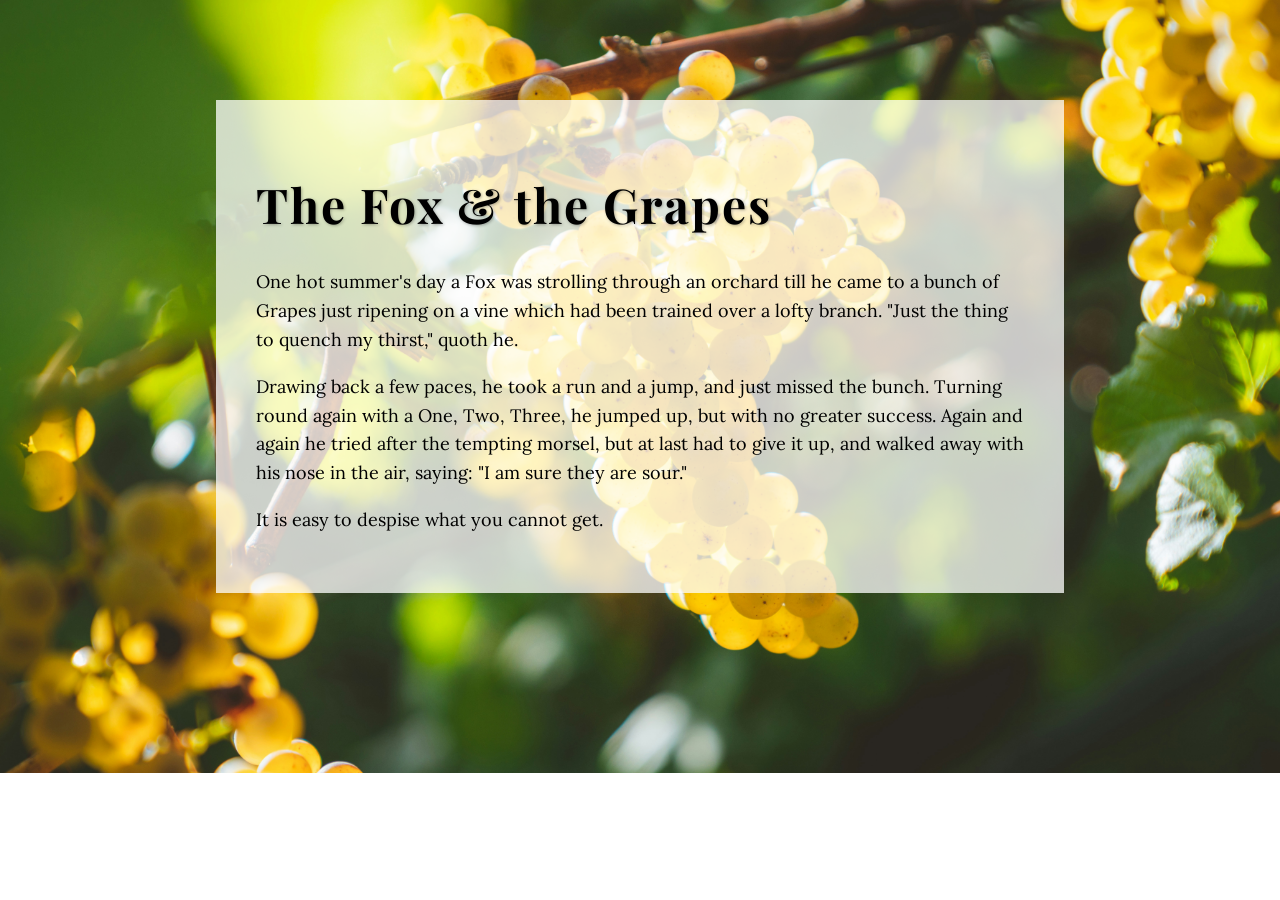
<file: index.html>
<!DOCTYPE html>
<html>
	<link rel="icon" href="grape_icon.png">
<head>
  <title>The Fox and The Grapes</title>

  <link href="https://fonts.googleapis.com/css2?family=Lora:ital,wght@0,400..700;1,400..700&family=Playfair+Display:ital,wght@0,400..900;1,400..900&display=swap" rel="stylesheet">

  <style>
    body {
      margin: 0;
	  min-height: 100vh auto;
      background-image: url("grapes on vine.jpg");
      background-size: cover;
      background-position: center;
      font-family: 'Lora', serif;
	  background-repeat: no-repeat;
		
    }

    .container {
      background: rgba(255, 255, 255, 0.75);
      padding: 40px;
      width: 60%;
      margin: 100px auto;
    }

    h1 {
      font-family: 'Playfair Display', serif;
      font-size: 48px;
      letter-spacing: 2px;
	  text-shadow: 1px 1px 3px rgba(0,0,0,0.3);
    }

    p {
      font-size: 18px;
      line-height: 1.6;
    }
  </style>
</head>

<body>

  <div class="container">
    <h1>The Fox & the Grapes</h1>

    <p>
      One hot summer's day a Fox was strolling through an orchard
till he came to a bunch of Grapes just ripening on a vine which
had been trained over a lofty branch.  "Just the thing to quench
my thirst," quoth he.
    </p>

    <p>
      Drawing back a few paces, he took a run and
a jump, and just missed the bunch.  Turning round again with a
One, Two, Three, he jumped up, but with no greater success.  Again
and again he tried after the tempting morsel, but at last had to
give it up, and walked away with his nose in the air, saying: "I
am sure they are sour."
    </p>
	  
	 <p>
	  It is easy to despise what you cannot get.</p>

  </div>

</body>
</html>
</file>
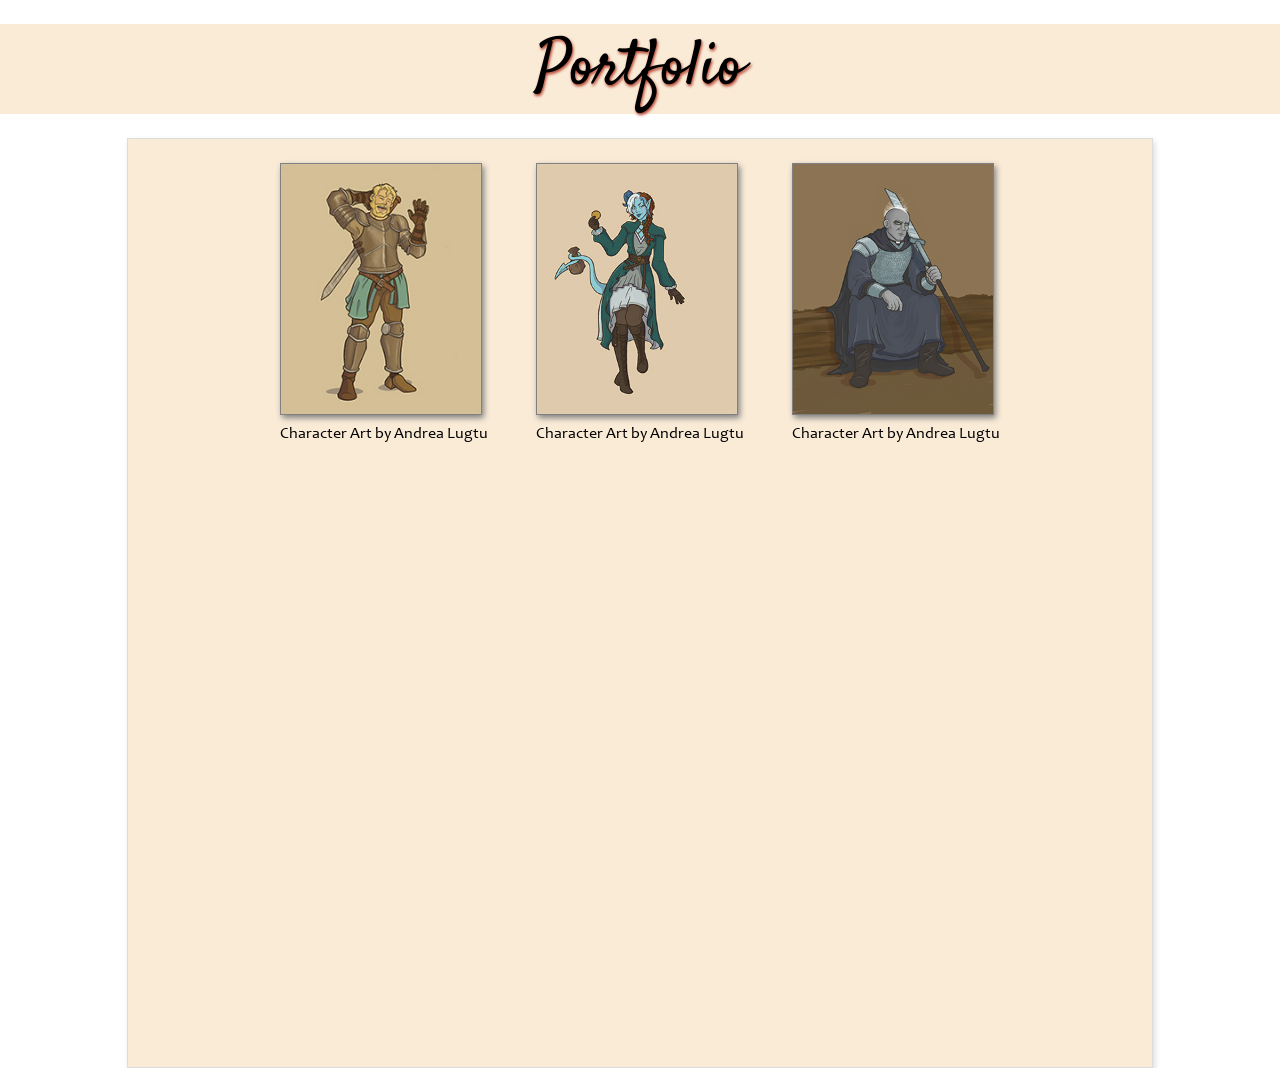
<file: Assignment 4.html>
<!doctype html>
<html>
<head>
<meta charset="UTF-8">
<title>Portfolio</title>
<link href="https://fonts.googleapis.com/css2?family=Satisfy&display=swap" rel="stylesheet">
<style>
    * {
        margin: 0;
        padding: 0;
    } @font-face {
        font-family: Candara;
        src: url("Candara.ttf");
    } h1 {
        font: 48pt/1.4em Satisfy;
        text-align: center;
        text-shadow: 1px 2px 3px rgba(163, 22, 0, 0.8);
        margin: 24px 0;
		background-color:antiquewhite;
    } #textbox {
        width: 1024px;
        height: 928px;
        margin: 0 auto;
        background-color: antiquewhite;
        box-shadow: 2px 3px 6px gainsboro;
        border: 1px solid gainsboro;
		display: flex;
		justify-content: center;
		align-items: flex-start;
		align-content: flex-start;
		flex-wrap: wrap;
    } figure {
        margin: 24px;
    } img, .zoom {
        width: 200px;
        height: 250px;
        border: 1px solid gray;
        box-shadow: 2px 3px 6px gray;
        transition: transform 0.5s;
    } figcaption {
        font: 12pt/1.4em Candara;
        margin-top: 3px;
    } .zoom {
        background: url("thumb-tulip.jpg");
        background-size: 100%;
        background-position: center;
    } img:hover {
        transform: scale(1.03);
        transition: transform 0.5s;
    } .zoom:hover {
        background-size: 105%;
        transition: background-size 0.5s;
    }
</style>
</head>

<body>
    <h1>Portfolio</h1>
    <div id="textbox">
        <!-- Leaves photo -->
        <figure>
			<a href= "image1.jpg">
            <img src="image1_thumbnail.jpg" />
			</a>
            <figcaption>
           Character Art by Andrea Lugtu
            </figcaption>
        </figure>
		 <figure>
			<a href= "image2.jpg">
            <img src="image2_thumbnail.jpg" />
			</a>
            <figcaption>
           Character Art by Andrea Lugtu
            </figcaption>
        </figure>
		 <figure>
			<a href= "image0 (2).jpeg">
            <img src="image0 (2)_thumbnail.jpg" />
			</a>
            <figcaption>
           Character Art by Andrea Lugtu
            </figcaption>
        </figure>
    </div>
</body>
</html>
</file>
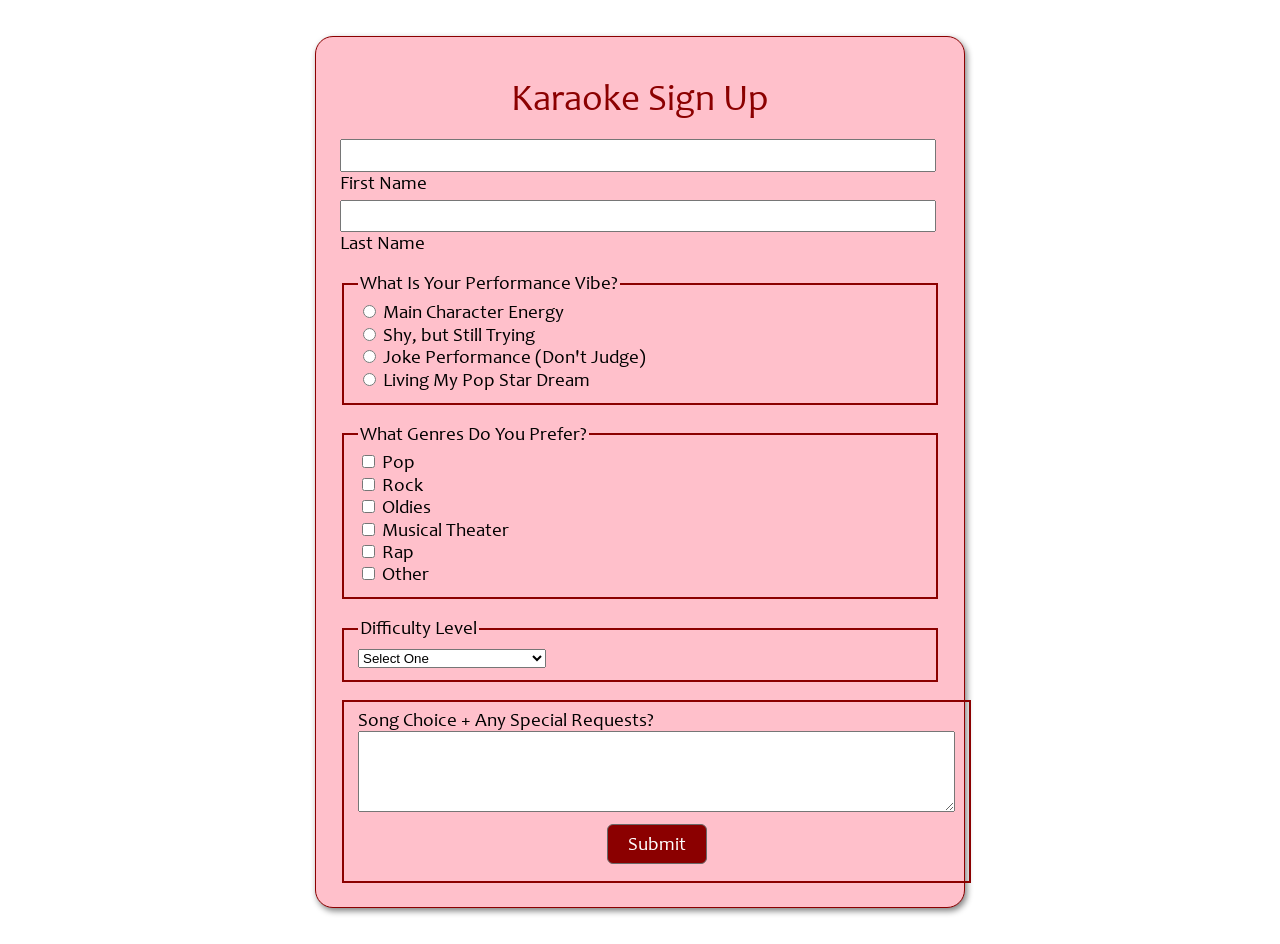
<file: Assignment-7.html>
<!doctype html>
<html>
<head>
<meta charset="UTF-8">
<title>Karaoke Sign-Up Form</title>
	
<style>
	@font-face {
        font-family: Candara;
        src: url("Candara.ttf");
		} h1 {
        text-align: center;
        font-weight: normal;
		color: darkred;
    } form {
        width: 600px;
        min-height: 600px;
        padding: 24px;
        background: pink;
        margin: 36px auto;
        border: 1px solid darkred;
        box-shadow: 2px 3px 6px gray;
        border-radius: 18px;
        font: 14pt/1.2em Candara;
    } fieldset {
        margin-top: 18px;
		border: 2px solid darkred;
    } #personal input, #submit {
        width: 100%;
        height: 24px;
        margin-bottom: 12px;
	} input[type="text"] {
		width: 98%;
		font: 14pt/1.4em Candara;
		margin-top: 6px;
	} input[type="submit"] {
		width: 100px;
		height: 40px;
		background: darkred;
		margin: 6px auto;
		display: block;
		border-radius: 6px;
		border: 1px solid dimgray;
		font: 14pt/1.4em Candara;
		color: white;
	}
	
	</style>
</head>

<body>
	 <form action="https://formsubmit.co/lugtua1@unlv.nevada.edu" method="post">
    <h1>Karaoke Sign Up</h1>
		<input type="text" /><br/>
		<label>First Name</label><br/>
		<input type="text"/><br/>
		<label>Last Name</label><br/>
		<fieldset>
			<legend>What Is Your Performance Vibe?</legend>
		<input type="radio"> 
		<label>Main Character Energy</label><br/>
		<input type="radio"> 
		<label>Shy, but Still Trying</label><br/>
		<input type="radio"> 
		<label>Joke Performance (Don't Judge)</label><br/>
		<input type="radio"> 
		<label>Living My Pop Star Dream</label><br/>
		</fieldset>
		 <fieldset>
			<legend>What Genres Do You Prefer?</legend>
			<input type="checkbox" name="foo">
			<label>Pop</label><br/>
			<input type="checkbox" name="foo">
			<label>Rock</label><br/>
			<input type="checkbox" name="foo">
			<label>Oldies</label><br/>
			<input type="checkbox" name="foo">
			 <label>Musical Theater</label><br/>
			<input type="checkbox" name="foo">
			 <label>Rap</label><br/>
			<input type="checkbox" name="foo">
			<label>Other</label><br/>
		</fieldset>
		<fieldset>
		<legend>Difficulty Level</legend>
			<select>
				<option>Select One</option>
				<option>Easy (Beginner/Warm Up)</option>
				<option>Medium (Vocal Range)</option>
				<option>Hard (High Notes Incoming)</option>
				<option>Surprise Me</option>
			</select>
		 </fieldset>
		 <fieldset>
		<label>Song Choice + Any Special Requests?</label>
			<textarea rows="5" cols="72">
			</textarea>
			<input type="submit" />
		</fieldset>
    </form>
</body>
</html>
</file>
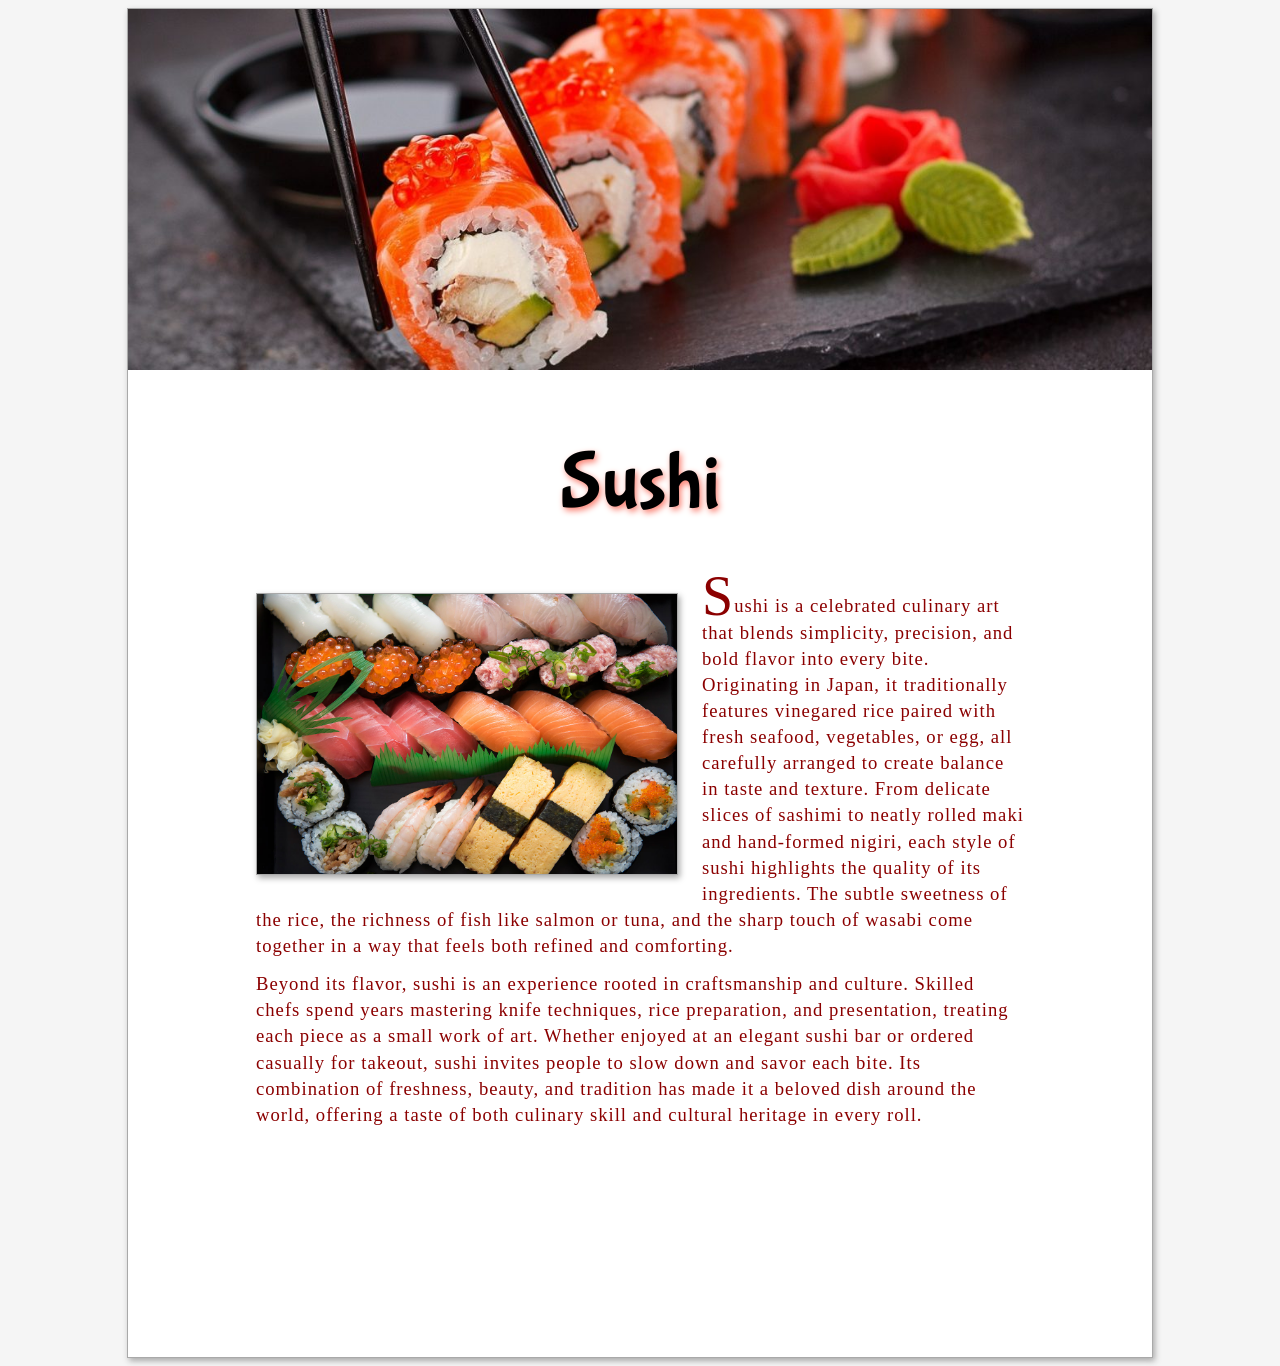
<file: Assignment1-GRC.html>
<!doctype html>
<html>
<head>
<meta charset="utf-8">
<title>Assignment 1</title>
	<link href="https://fonts.googleapis.com/css2?family=Bubblegum+Sans&display=swap" rel="stylesheet">
<style>
	body{
		background: whitesmoke;
	} #page{
		width: 1024px;
		height: 1348px;
		background: white;
		border: 1px solid darkgray;
		box-shadow: 2px 3px 6px darkgray;
		margin: 0 auto;
	}  #banner{
		width:100%
	}   h1 {
		text-align: center;
		font-family: 'Bubblegum Sans';
		font-size: 60pt;
		font: 60pt/1.4em 'Bubblegum Sans', script;
		text-shadow: 2px 3px 6px salmon;
	} p {
		font: 14pt/1.4em Baskerville, "Palatino Linotype", Palatino, "Century Schoolbook L", "Times New Roman", "serif";
		width: 768px;
		letter-spacing: 1px;
		margin: 12px auto;
		//text-indent: 36pt;
		color: darkred;
	} .text-img {
		width: 420px;
		float: left;
		margin: 0 24px 12px 0;
		border: 1px solid darkgray;
		box-shadow: 2px 3px 6px darkgray;
	}  .drop-cap {
		font-size: 3em;
		float: left;
		line-height: 1em;
		margin: -25px 0 -6px 0;
	</style>

</head>

<body>
	<div id="page">
		<img id="banner" src="sushi-banner.jpg"/>
		<h1>Sushi</h1>
		<p><img class="text-img" src="nigiri-maki-sushi.jpg"/>
			 <span class="drop-cap">S</span>ushi is a celebrated culinary art that blends simplicity, precision, and bold flavor into every bite. Originating in Japan, it traditionally features vinegared rice paired with fresh seafood, vegetables, or egg, all carefully arranged to create balance in taste and texture. From delicate slices of sashimi to neatly rolled maki and hand-formed nigiri, each style of sushi highlights the quality of its ingredients. The subtle sweetness of the rice, the richness of fish like salmon or tuna, and the sharp touch of wasabi come together in a way that feels both refined and comforting.</p>

			<p>Beyond its flavor, sushi is an experience rooted in craftsmanship and culture. Skilled chefs spend years mastering knife techniques, rice preparation, and presentation, treating each piece as a small work of art. Whether enjoyed at an elegant sushi bar or ordered casually for takeout, sushi invites people to slow down and savor each bite. Its combination of freshness, beauty, and tradition has made it a beloved dish around the world, offering a taste of both culinary skill and cultural heritage in every roll. </p>
		
	</div>
</body>
</html>
</file>
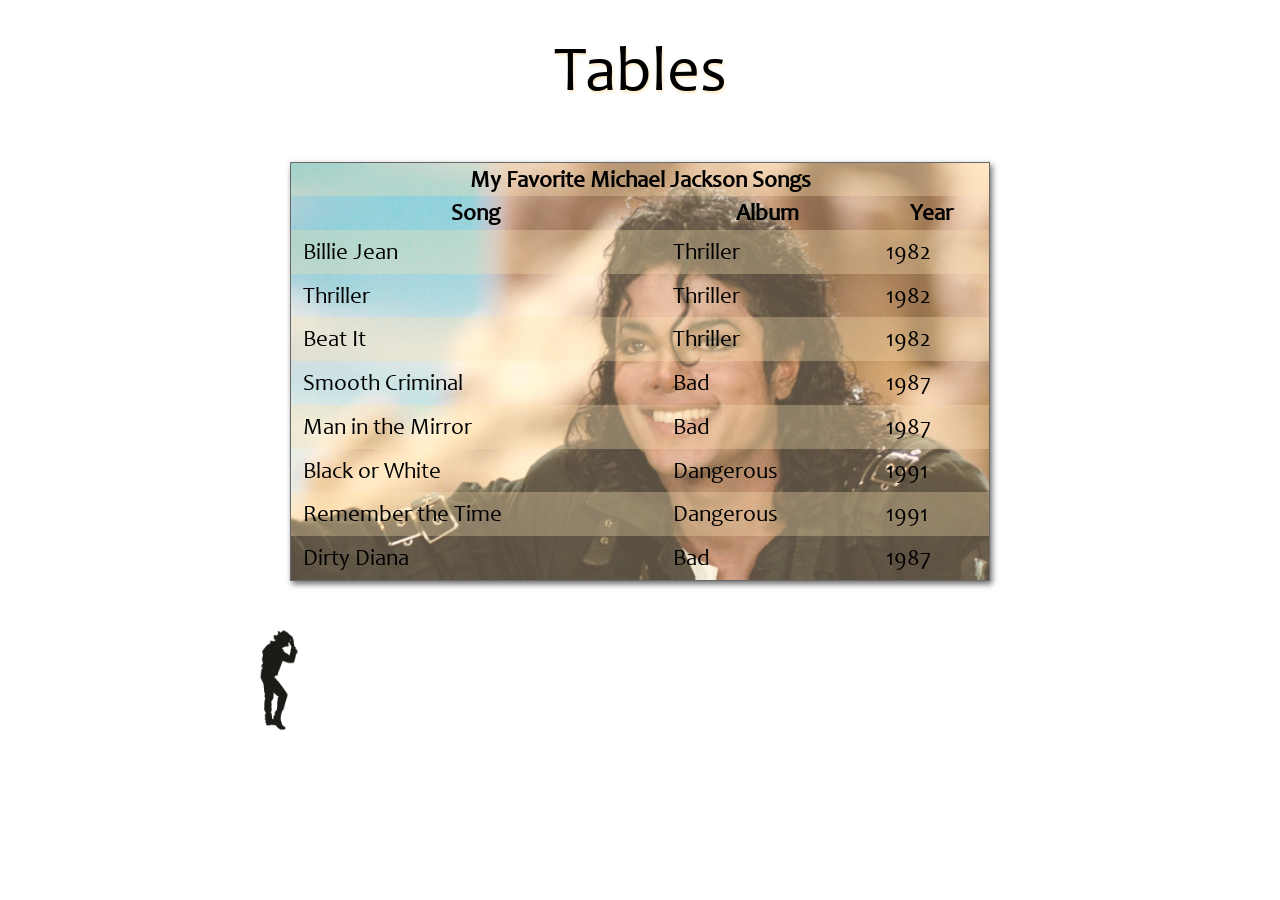
<file: Assignment10-GRC.html>
<!doctype html>
<html>
<head>
<meta charset="utf-8">
<title>Favorite Michael Jackson Songs</title>
	
<style>
	@font-face {
		font-family: Candara;
		src: url("Candara.ttf")
	}
	body{
		background: offwhite;
	} h1 {
        font: 48pt/1.4em Candara;
        text-align: center;
        text-shadow: 1px 2px 3px rgba(255, 229, 180, 0.8);
        margin: 24px 0;
	} #page {
		max-width: 1024px;
		width:100%;
		background: offwhite;
		margin: 0 auto;
	} table {
		margin:48px auto;
		font: 17pt/1.4em Candara;
		border-collapse: collapse;
		border: 1px solid dimgray;
		box-shadow: 2px 3px 6px dimgray;
		background: url("mj-background2.jpg");
		background-size: cover;
		background-repeat:no-repeat;
		background-position:center;
		width: 75%;
		max-width: 700px;
	} td {
		padding: 6px 12px;
	} tr:nth-child(odd) {
		background: rgba(255,229,180,0.55)
	} tr:nth-child(even) {
		background: rgba(255,229,180,0.35)
	} @media only screen and (max-width:750px) {
		table {
		margin: auto;
		width: 80vw;
		align-content: center;
		} p {
			font: 18pt/1.6em Georgia;
			width: 80%;
			margin: auto;
		} #page {
			width: 100%
		}
	} .mjpic {
		width: 10%;
		position: relative;
		right:-600px;
		animation-name:moonwalk;
		animation-duration:8s;
		animation-fill-mode:forwards;
		animtation-timing-function: linear;
	} .mjpic:hover {
		animation-play-state: running;
	} @keyframes moonwalk{
		0% {right: -700px;}
		100% {right:-100px;}
	}
	
	
	
	
	</style>
</head>

<body>
	<div id="page">
		<h1>Tables</h1>
		<table>
			<tr>
				<th colspan="3">My Favorite Michael Jackson Songs</th>
			</tr>
			<tr>
				<th>Song</th>
				<th>Album</th>
				<th>Year</th>
			</tr>
			<tr>
				<td> Billie Jean</td>
				<td> Thriller</td>
				<td> 1982</td>
			</tr>
			<tr>
				<td> Thriller</td>
				<td> Thriller</td>
				<td> 1982</td>
			</tr>
			<tr>
				<td> Beat It</td>
				<td> Thriller</td>
				<td> 1982</td>
			</tr>
			<tr>
				<td> Smooth Criminal</td>
				<td> Bad</td>
				<td> 1987</td>
			</tr>
			<tr>
				<td> Man in the Mirror</td>
				<td> Bad</td>
				<td> 1987</td>
			</tr>
			<tr>
				<td> Black or White</td>
				<td> Dangerous</td>
				<td> 1991</td>
			</tr>
			<tr>
				<td> Remember the Time</td>
				<td> Dangerous</td>
				<td> 1991</td>
			</tr>
			<tr>
				<td> Dirty Diana </td>
				<td> Bad</td>
				<td> 1987</td>
			</tr>
		</table>
	<img src="mjmoonwalk.png" alt="Michael Jackson" class="mjpic">	
	</div>
</body>
</html>
</file>
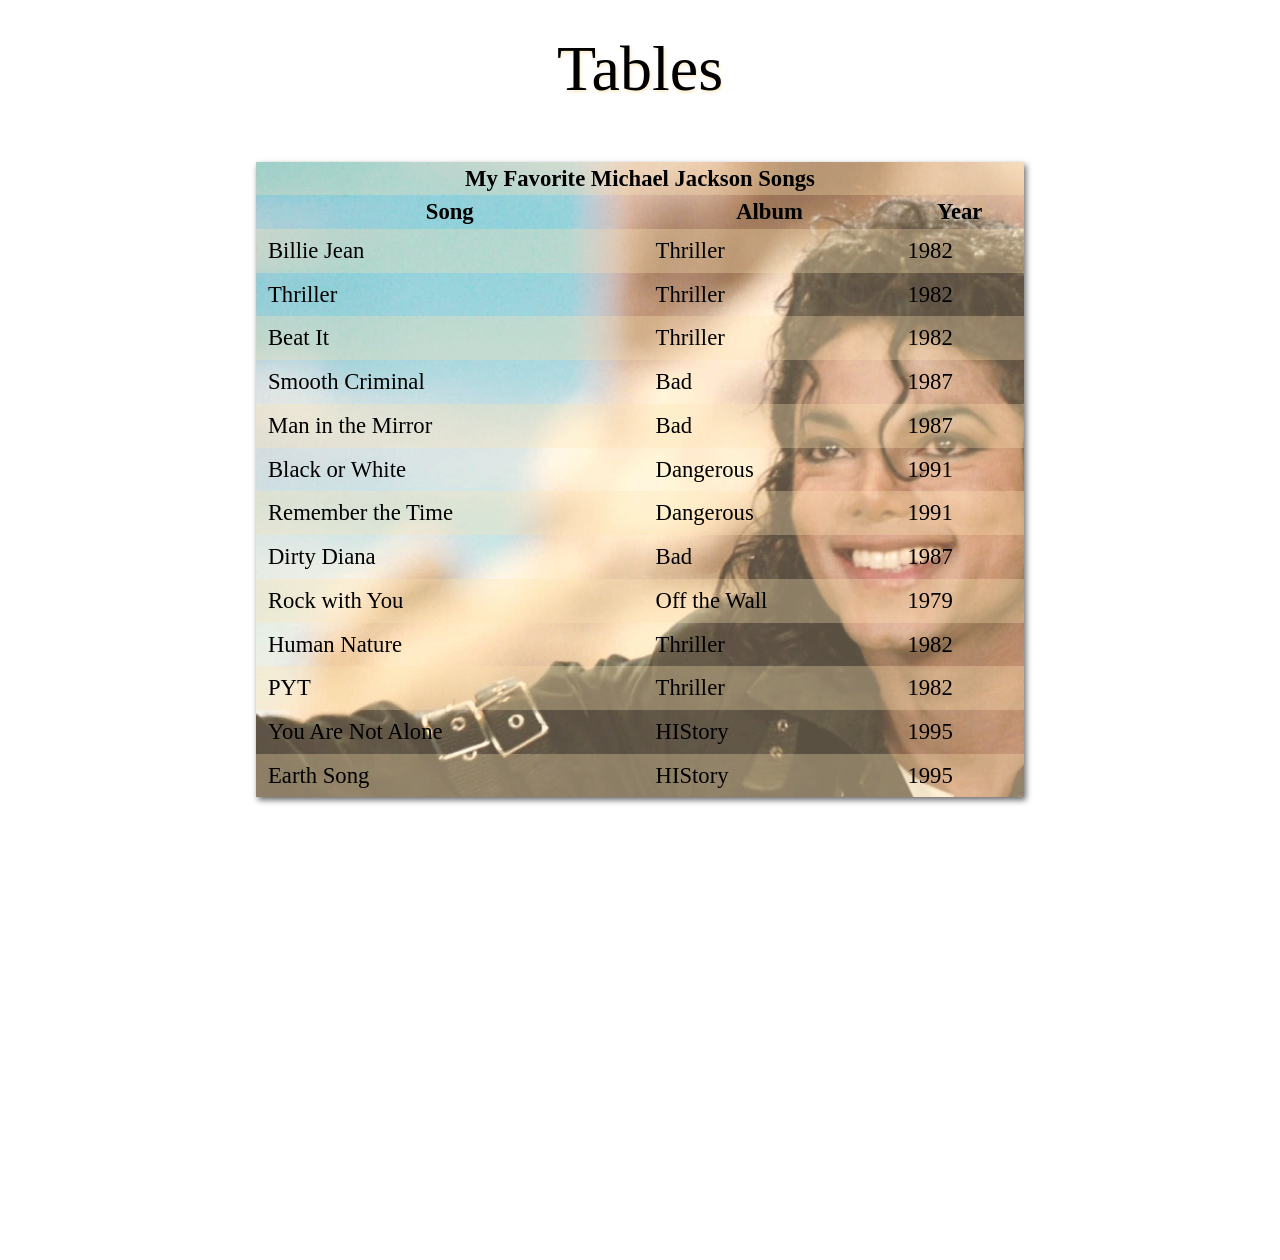
<file: Assignment5-GRC.html>
<!doctype html>
<html>
<head>
<meta charset="utf-8">
<title>Untitled Document</title>
	
<style>
	body{
		background: offwhite;
	} h1 {
        font: 48pt/1.4em Lobster;
        text-align: center;
        text-shadow: 1px 2px 3px rgba(255, 229, 180, 0.8);
        margin: 24px 0;
	} #page {
		width: 1024px;
		height: 1228px;
		background: offwhite;
		margin: 0 auto;
	} table {
		margin:48px auto;
		font: 17pt/1.4em Candara;
		border-collapse: collapse;
		border: 1px dolid dimgray;
		box-shadow: 2px 3px 6px dimgray;
		background: url("mj-background2.jpg");
		background-size: 150%;
		background-position:auto;
		width: 75%
	} td {
		padding: 6px 12px;
	} tr:nth-child(odd) {
		background: rgba(255,229,180,0.55)
	} tr:nth-child(even) {
		background: rgba(255,229,180,0.35)
	
	
	
	</style>
</head>

<body>
	<div id="page">
		<h1>Tables</h1>
		<table>
			<tr>
				<th colspan="3">My Favorite Michael Jackson Songs</th>
			</tr>
			<tr>
				<th>Song</th>
				<th>Album</th>
				<th>Year</th>
			</tr>
			<tr>
				<td> Billie Jean</td>
				<td> Thriller</td>
				<td> 1982</td>
			</tr>
			<tr>
				<td> Thriller</td>
				<td> Thriller</td>
				<td> 1982</td>
			</tr>
			<tr>
				<td> Beat It</td>
				<td> Thriller</td>
				<td> 1982</td>
			</tr>
			<tr>
				<td> Smooth Criminal</td>
				<td> Bad</td>
				<td> 1987</td>
			</tr>
			<tr>
				<td> Man in the Mirror</td>
				<td> Bad</td>
				<td> 1987</td>
			</tr>
			<tr>
				<td> Black or White</td>
				<td> Dangerous</td>
				<td> 1991</td>
			</tr>
			<tr>
				<td> Remember the Time</td>
				<td> Dangerous</td>
				<td> 1991</td>
			</tr>
			<tr>
				<td> Dirty Diana </td>
				<td> Bad</td>
				<td> 1987</td>
			</tr>
			<tr>
				<td> Rock with You</td>
				<td> Off the Wall</td>
				<td> 1979</td>
			</tr>
			<tr>
				<td> Human Nature</td>
				<td> Thriller</td>
				<td> 1982</td>
			</tr>
			<tr>
				<td> PYT</td>
				<td> Thriller</td>
				<td> 1982</td>
			</tr>
			<tr>
				<td> You Are Not Alone</td>
				<td> HIStory</td>
				<td> 1995</td>
			</tr>
			<tr>
				<td> Earth Song </td>
				<td> HIStory</td>
				<td> 1995</td>
			</tr>
		</table>
	
	</div>
</body>
</html>
</file>
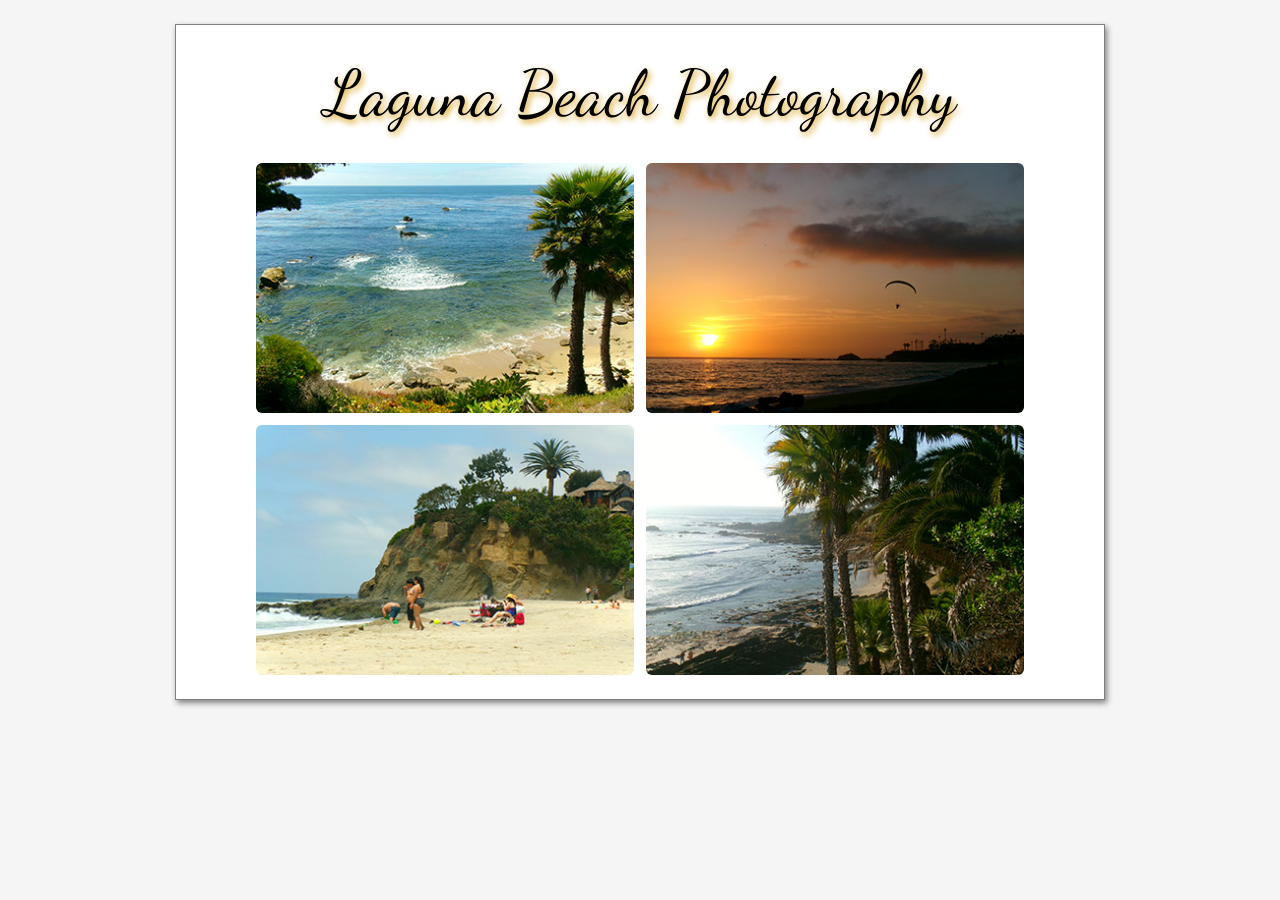
<file: Assignment6b-GRC.html>
<!DOCTYPE html>
<html lang="en">
<head>
    <meta charset="UTF-8">
    <meta name="viewport" content="width=device-width, initial-scale=1.0">
    <link href="https://fonts.googleapis.com/css2?family=Dancing+Script:wght@400..700&family=Roboto:ital,wght@0,100..900;1,100..900&display=swap" rel="stylesheet">
    <link rel="stylesheet" href="styles.css">
    <title>Beach Photography Grid</title>
</head>

<body>
    <div id="page">
    <header>
		<h1>Laguna Beach Photography </h1>
    </header>

    <div id="modal" class="modal">
        <span class="close" id="close">&times;</span>
        <img class="modal-content" id="largeImage">
    </div>

    <main>
        <img src="beach2-smaller.jpg" />
        <img src="beach3-smaller.jpg" />
        <img src="beach4-smaller.jpg" />
        <img src="beach1-smaller.jpg" />
    </main>
    </div>
    
<script src="script.js"></script>

</body>
</html>
</file>
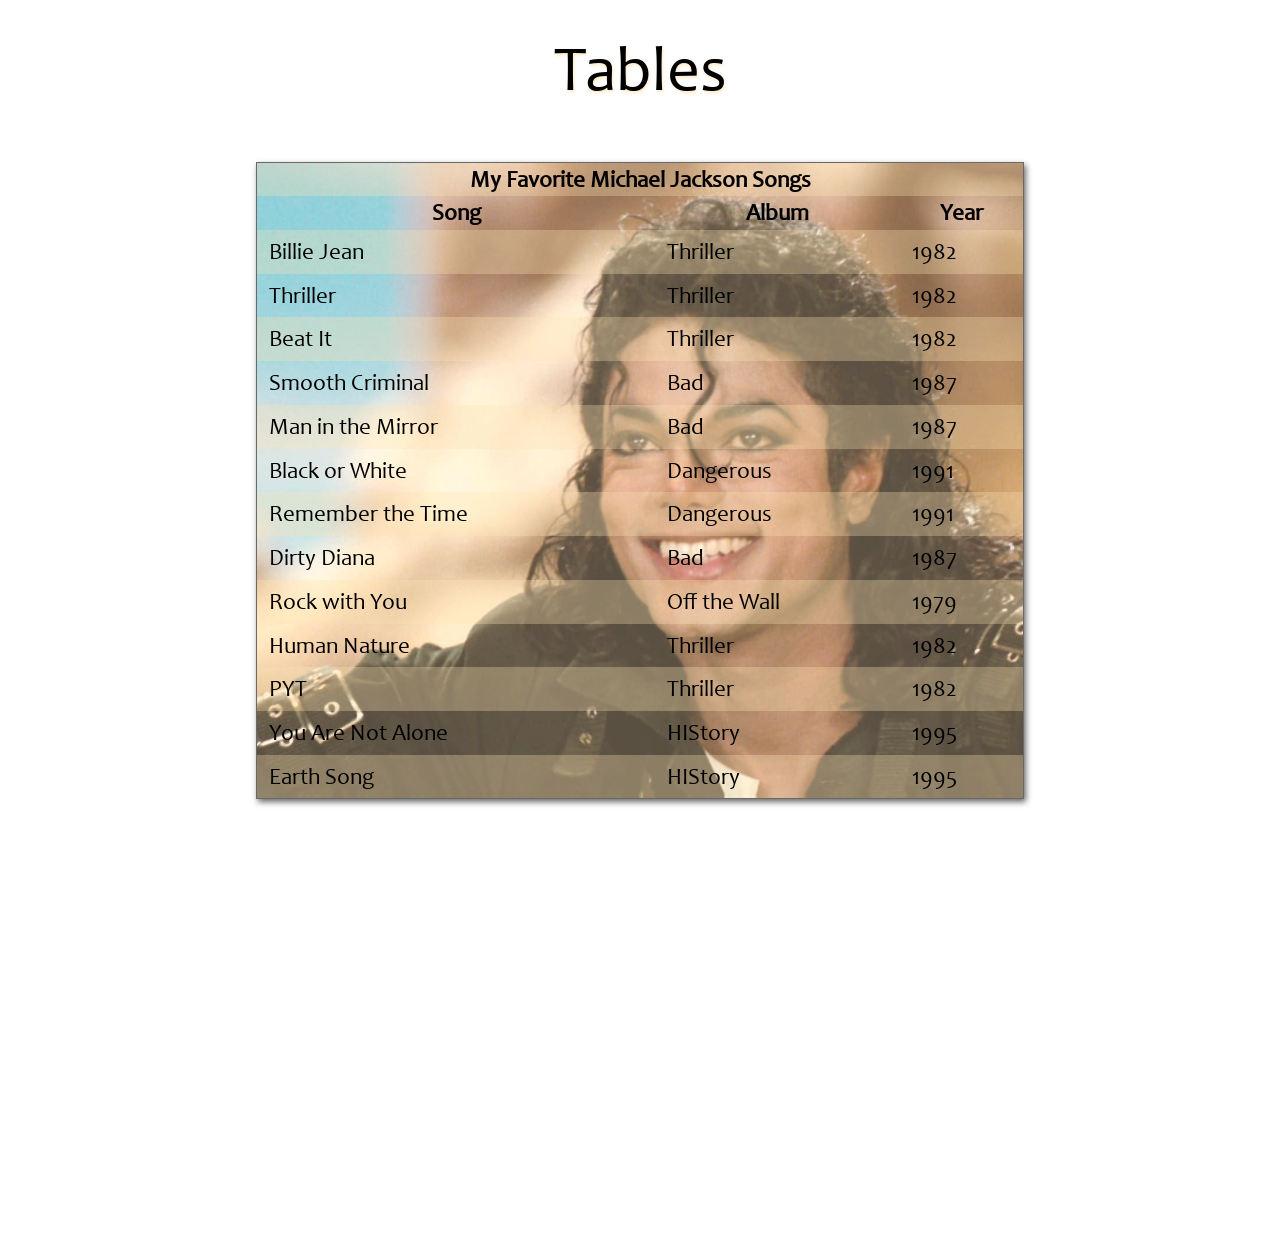
<file: Assignment9-GRC.html>
<!doctype html>
<html>
<head>
<meta charset="utf-8">
<title>Favorite Michael Jackson Songs</title>
	
<style>
	@font-face {
		font-family: Candara;
		src: url("Candara.ttf")
	}
	body{
		background: offwhite;
	} h1 {
        font: 48pt/1.4em Candara;
        text-align: center;
        text-shadow: 1px 2px 3px rgba(255, 229, 180, 0.8);
        margin: 24px 0;
	} #page {
		max-width: 1024px;
		width:100%;
		height: 1228px;
		background: offwhite;
		margin: 0 auto;
	} table {
		margin:48px auto;
		font: 17pt/1.4em Candara;
		border-collapse: collapse;
		border: 1px solid dimgray;
		box-shadow: 2px 3px 6px dimgray;
		background: url("mj-background2.jpg");
		background-size: cover;
		background-repeat:no-repeat;
		background-position:center;
		width: 75%;
	} td {
		padding: 6px 12px;
	} tr:nth-child(odd) {
		background: rgba(255,229,180,0.55)
	} tr:nth-child(even) {
		background: rgba(255,229,180,0.35)
	} @media only screen and (max-width:750px) {
		table {
		margin: auto;
		width: 80vw;
		align-content: center;
		} p {
			font: 18pt/1.6em Georgia;
			width: 80%;
			margin: auto;
		} #page {
			width: 100%
		}
	}
	
	
	
	
	</style>
</head>

<body>
	<div id="page">
		<h1>Tables</h1>
		<table>
			<tr>
				<th colspan="3">My Favorite Michael Jackson Songs</th>
			</tr>
			<tr>
				<th>Song</th>
				<th>Album</th>
				<th>Year</th>
			</tr>
			<tr>
				<td> Billie Jean</td>
				<td> Thriller</td>
				<td> 1982</td>
			</tr>
			<tr>
				<td> Thriller</td>
				<td> Thriller</td>
				<td> 1982</td>
			</tr>
			<tr>
				<td> Beat It</td>
				<td> Thriller</td>
				<td> 1982</td>
			</tr>
			<tr>
				<td> Smooth Criminal</td>
				<td> Bad</td>
				<td> 1987</td>
			</tr>
			<tr>
				<td> Man in the Mirror</td>
				<td> Bad</td>
				<td> 1987</td>
			</tr>
			<tr>
				<td> Black or White</td>
				<td> Dangerous</td>
				<td> 1991</td>
			</tr>
			<tr>
				<td> Remember the Time</td>
				<td> Dangerous</td>
				<td> 1991</td>
			</tr>
			<tr>
				<td> Dirty Diana </td>
				<td> Bad</td>
				<td> 1987</td>
			</tr>
			<tr>
				<td> Rock with You</td>
				<td> Off the Wall</td>
				<td> 1979</td>
			</tr>
			<tr>
				<td> Human Nature</td>
				<td> Thriller</td>
				<td> 1982</td>
			</tr>
			<tr>
				<td> PYT</td>
				<td> Thriller</td>
				<td> 1982</td>
			</tr>
			<tr>
				<td> You Are Not Alone</td>
				<td> HIStory</td>
				<td> 1995</td>
			</tr>
			<tr>
				<td> Earth Song </td>
				<td> HIStory</td>
				<td> 1995</td>
			</tr>
		</table>
	
	</div>
</body>
</html>
</file>
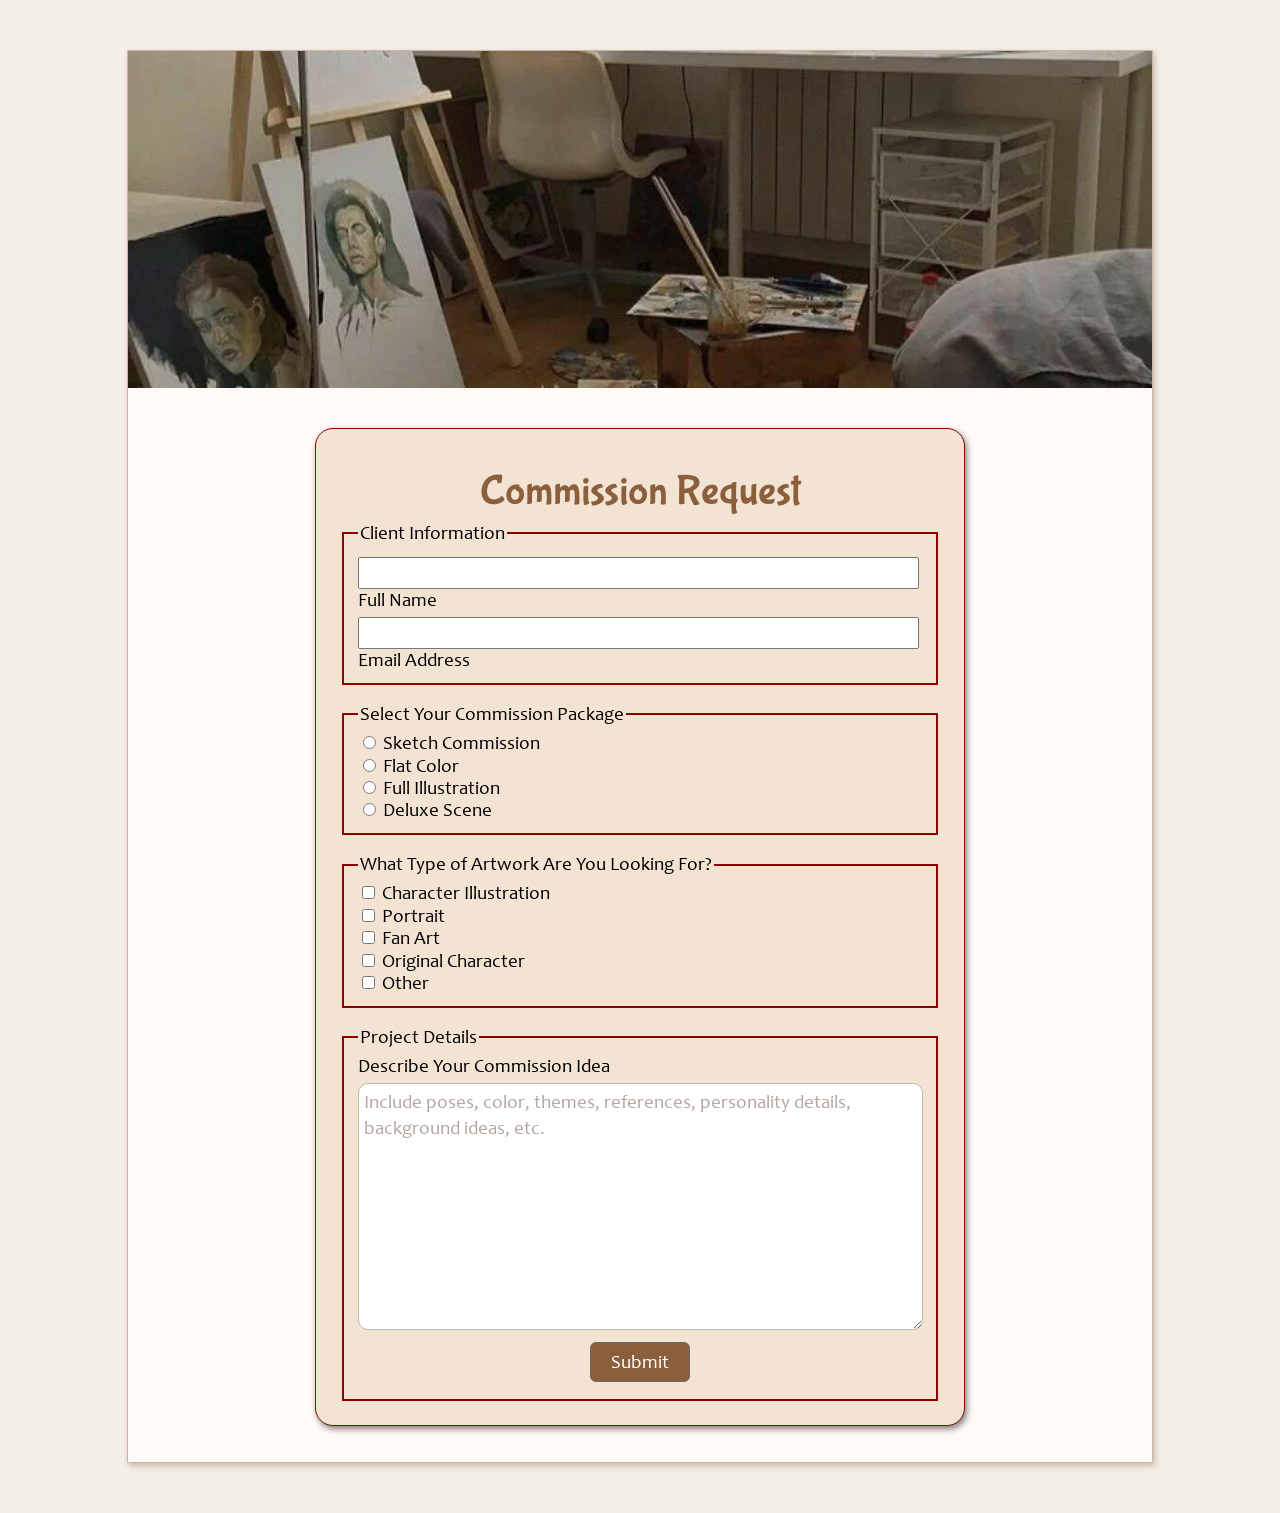
<file: Form-Page.html>
<!doctype html>
<html>
<head>
<meta charset="UTF-8">
<title>Commission Request</title>
	<link href="https://fonts.googleapis.com/css2?family=Bubblegum+Sans&display=swap" rel="stylesheet">
<style>
	@font-face {
        font-family: Candara;
        src: url("Candara.ttf");
		} h1 {
        text-align: center;
        font-weight: normal;
		color: darkred;
    } body{
		background: #f4efe7;
	} #page{
		width: 1024px;
		max-width: 95%;
		background: #fffaf5;
		border: 1px solid #c8b8a8;
		box-shadow: 2px 3px 6px #cbb9ad;
		margin: 50px auto;
	}#banner{
		width:100%;
	}form {
        width: 600px;
		max-width: 95%;
        min-height: 600px;
        padding: 24px;
        background: #f3e3d3;
        margin: 36px auto;
        border: 1px solid darkred;
        box-shadow: 2px 3px 6px gray;
        border-radius: 18px;
        font: 14pt/1.2em Candara;
    } fieldset {
        margin-top: 18px;
		border: 2px solid darkred;
    } #personal input, #submit {
        width: 100%;
        height: 24px;
        margin-bottom: 12px;
	} input[type="text"] {
		width: 98%;
		font: 14pt/1.4em Candara;
		margin-top: 6px;
	} input[type="submit"] {
		width: 100px;
		height: 40px;
		background: #8b5e3c;
		margin: 6px auto;
		display: block;
		border-radius: 6px;
		border: 1px solid dimgray;
		font: 14pt/1.4em Candara;
		color: white;
	} h1{
    	text-align:center;
    	font-family: 'Bubblegum Sans', cursive;
   		font-size: 42px;
    	color:#8b5e3c;
    	margin-bottom: 10px;
	}textarea{
    	width: 98%;
   		padding: 5px;
    	font: 14pt/1.4em Candara;
    	border: 1px solid #c8b8a8;
   		border-radius: 10px;
    	margin-top: 6px;
}	textarea::placeholder{
    color: #b3a6a0;
}   @media only screen and (max-width:750px) {
		#page {
			width: 95%;
			height: auto;
			margin: 20px auto;
		} h1 {
			font-size: 36pt;
		} p {
			width: 90%;
			font-size: 12pt;
		} .text-img {
			width:100%;
			float: none;
			margin: 0 0 30px 0;
		} button {
			width: 80%;
			font-size: 16pt;
	} form {
		width: 95%;
		padding: 16px;
	}

	
	</style>
</head>

<body>
	<div id="page">
	<img id="banner" src="header twitter.webp"/>
	 <form action="https://formsubmit.co/lugtua1@unlv.nevada.edu" method="post">
    <h1>Commission Request</h1>
		 <fieldset>
<legend>Client Information</legend>
		<input type="text" /><br/>
		<label>Full Name</label><br/>
		<input type="text"/><br/>
		<label>Email Address</label><br/>
		 </fieldset>
		<fieldset>
			<legend>Select Your Commission Package</legend>
		<input type="radio"> 
		<label>Sketch Commission</label><br/>
		<input type="radio"> 
		<label>Flat Color</label><br/>
		<input type="radio"> 
		<label>Full Illustration</label><br/>
		<input type="radio"> 
		<label>Deluxe Scene</label><br/>
		</fieldset>
		 <fieldset>
			<legend>What Type of Artwork Are You Looking For?</legend>
			<input type="checkbox" name="foo">
			<label>Character Illustration</label><br/>
			<input type="checkbox" name="foo">
			<label>Portrait</label><br/>
			<input type="checkbox" name="foo">
			<label>Fan Art</label><br/>
			<input type="checkbox" name="foo">
			 <label>Original Character</label><br/>
			<input type="checkbox" name="foo">
			<label>Other</label><br/>
		</fieldset>
		 <fieldset>
		<legend>Project Details</legend>
		<label>Describe Your Commission Idea</label>
			<textarea rows="9" placeholder="Include poses, color, themes, references, personality details, background ideas, etc."></textarea>
			<input type="submit" />
		</fieldset>
    </form>
	</div>
</body>
</html>
</file>
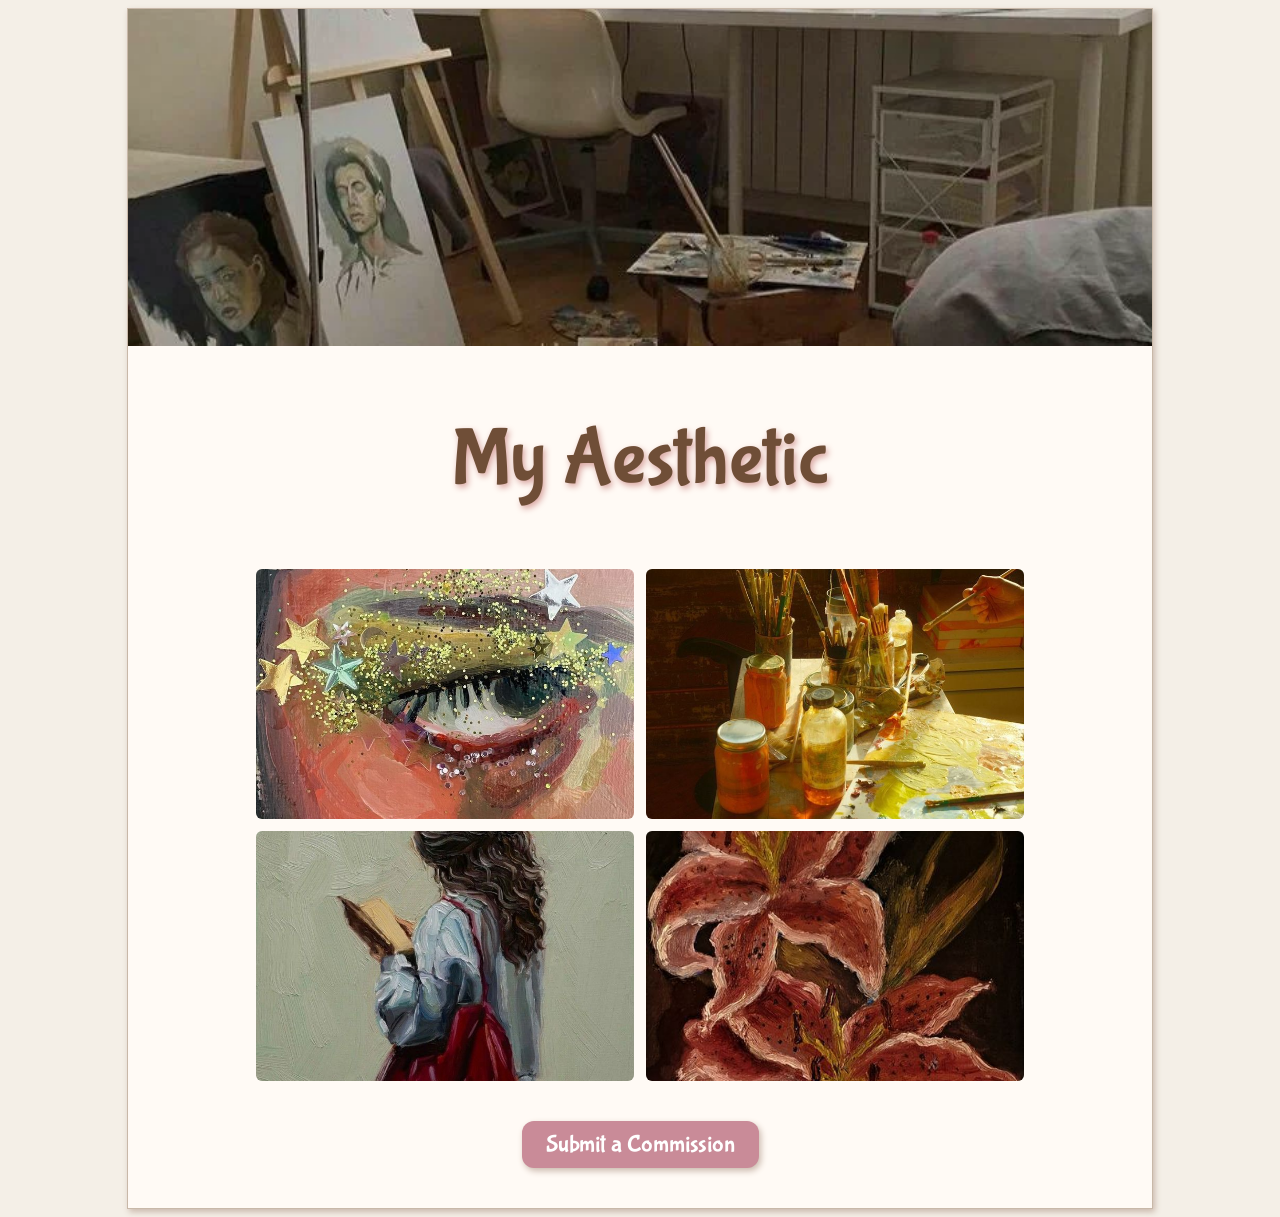
<file: Grid-Page.html>
<!doctype html>
<html>
<head>
<meta charset="utf-8">
<title>About Me</title>
	<link href="https://fonts.googleapis.com/css2?family=Bubblegum+Sans&display=swap" rel="stylesheet">
<style>
	body{
		background: #f4efe7;
	} #page{
		width: 1024px;
		max-width: 95%;
		height: auto;
		background: #fffaf5;
		border: 1px solid #c8b8a8;
		box-shadow: 2px 3px 6px #cbb9ad;
		margin: 0 auto;
	}  #banner{
		width:100%;
	}   h1 {
		text-align: center;
		font-family: 'Bubblegum Sans';
		font-size: 60pt;
		font: 60pt/1.4em 'Bubblegum Sans', script;
		color: #6f4e37;
		text-shadow: 2px 3px 6px #d9a5a0;
	} p {
		font: 14pt/1.4em Baskerville, "Palatino Linotype", Palatino, "Century Schoolbook L", "Times New Roman", "serif";
		width: 80%;
		max-width: 800px;
		letter-spacing: 1px;
		margin: 12px auto;
		color: #6d5b4d;
	} main {
 		display: grid;
		grid-template-columns: repeat(2, 1fr);
		gap: 12px;
		width: 90%;
		max-width: 768px;
		margin: 24px auto;
}	 main img {
		width: 100%;
		height: 250px;
		object-fit: cover;
		display: block;
		border-radius: 6px;
	} button {
		background: #c98b98;
		color: white;
		font-family: 'Bubblegum Sans';
		font-size: 18pt;
		padding: 10px 24px;
		border-radius: 12px;
		border: none;
		box-shadow: 2px 3px 6px #cbb9ad;
		display: block;
		margin: 40px auto;
		cursor: pointer;
		transition: 0.3s ease;
	} @media only screen and (max-width:750px) {
		#page {
			width: 95%;
			height: auto;
			margin: 20px auto;
		} h1 {
			font-size: 36pt;
		} p {
			width: 90%;
			font-size: 12pt;
		} .text-img {
			width:100%;
			float: none;
			margin: 0 0 30px 0;
		} button {
			width: 80%;
			font-size: 16pt;
		} main {
	grid-template-columns: 1fr;
		}
	}
	</style>

</head>

<body>
	<div id="page">
		<img id="banner" src="header twitter.webp"/>
		<h1>My Aesthetic</h1>
		 <main>
        <img src="myaesthetic1.jfif" />
        <img src="myaesthetic2.jfif" />
        <img src="myaesthetic3.jfif" />
        <img src="myaesthetic4.jfif" />
    </main>
		<div id="button">
		<button onClick="window.location.href='https://lugtua1.github.io/grc-365-spring/Form-Page.html';">Submit a Commission</button>
	</div>
	</div>
	
</body>
</html>
</file>
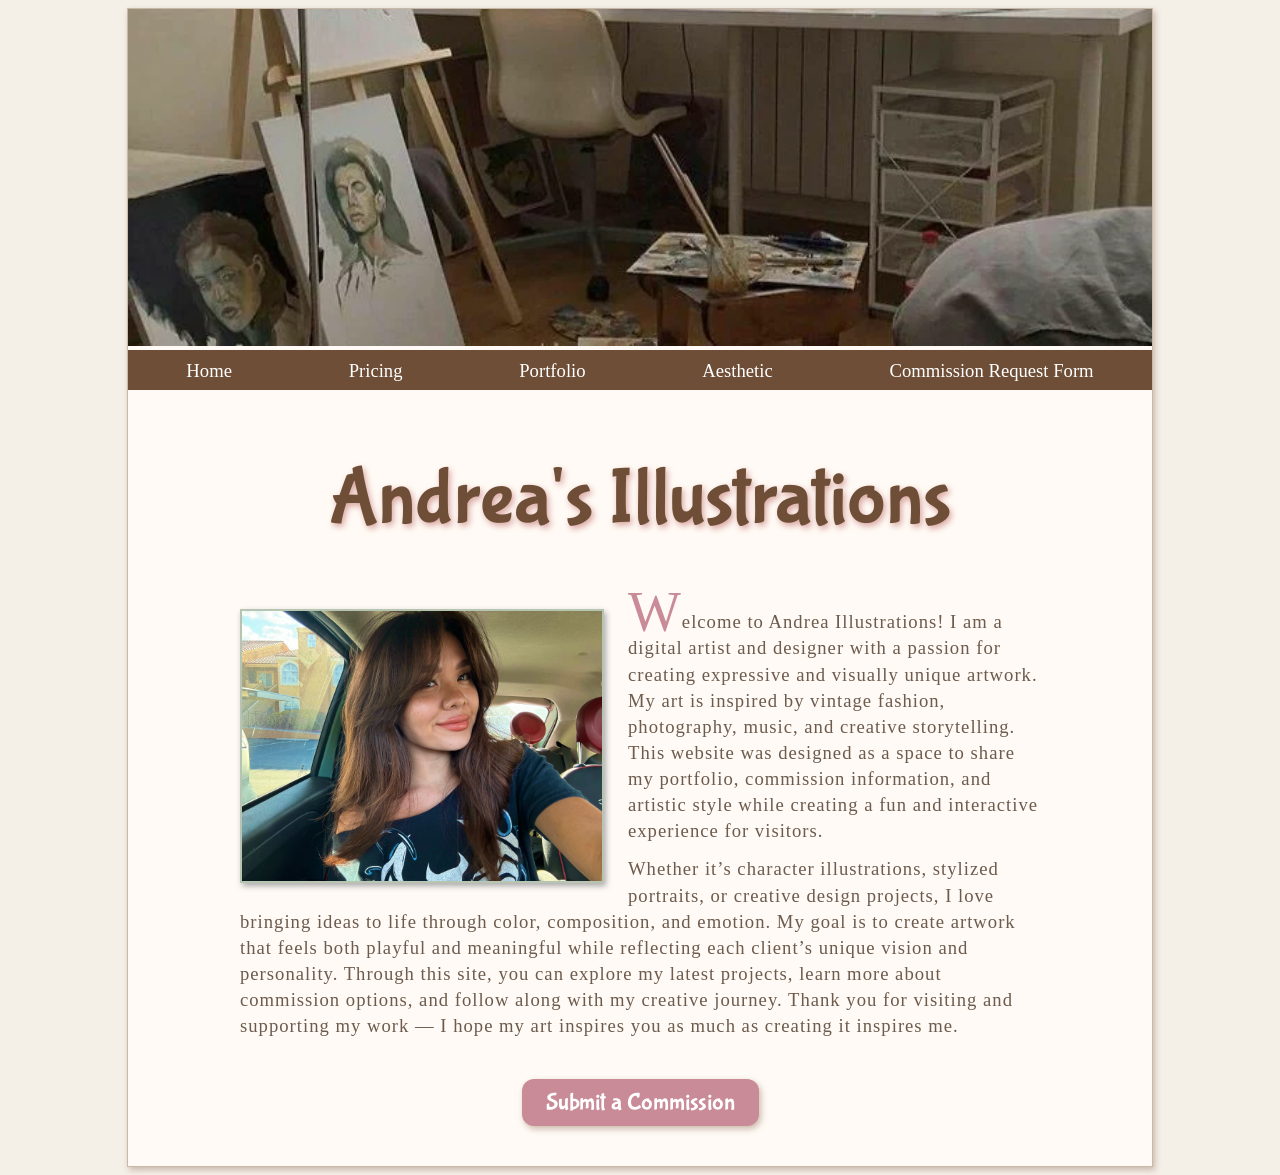
<file: Home-Page.html>
<!doctype html>
<html>
<head>
<meta charset="utf-8">
<title>Andrea's Illustrations</title>
	<link href="https://fonts.googleapis.com/css2?family=Bubblegum+Sans&display=swap" rel="stylesheet">
<style>
	body{
		background: #f4efe7;
	} ul{
		width:100%;
		margin: 0 auto;
		display: grid;
		grid-template: auto / repeat(5, auto);
		background: #6f4e37;
		padding:0;
	} ul li{
		width: 100%;
		height: 40px;
		list-style: none;
		text-align: center;
		font: 14pt/2.2em "BubblegumSans";
		color: white;
	}ul li a{
		color: white;
		text-decoration: none;
		display: block;
	}ul li a:hover {
		background: #c98b98;
		text-shadow: 1px 1px 4px #000;
	}#page{
		width: 1024px;
		max-width: 95%;
		height: auto;
		background: #fffaf5;
		border: 1px solid #c8b8a8;
		box-shadow: 2px 3px 6px #cbb9ad;
		margin: 0 auto;
	}  #banner{
		width:100%;
	}   h1 {
		text-align: center;
		font-family: 'Bubblegum Sans';
		font-size: 60pt;
		font: 60pt/1.4em 'Bubblegum Sans', script;
		color: #6f4e37;
		text-shadow: 2px 3px 6px #d9a5a0;
	} p {
		font: 14pt/1.4em Baskerville, "Palatino Linotype", Palatino, "Century Schoolbook L", "Times New Roman", "serif";
		width: 80%;
		max-width: 800px;
		letter-spacing: 1px;
		margin: 12px auto;
		color: #6d5b4d;
	} .text-img {
		width: 360px;
		max-width: 100%;
		height: auto;
		float: left;
		margin: 0 24px 12px 0;
		border: 2px solid #b7c4b2;
		box-shadow: 2px 3px 6px darkgray;
	}  .drop-cap {
		font-size: 3em;
		float: left;
		line-height: 1em;
		margin: -25px 0 -6px 0;
		color: #c98b98
	} button {
		background: #c98b98;
		color: white;
		font-family: 'Bubblegum Sans';
		font-size: 18pt;
		padding: 10px 24px;
		border-radius: 12px;
		border: none;
		box-shadow: 2px 3px 6px #cbb9ad;
		display: block;
		margin: 40px auto;
		cursor: pointer;
		transition: 0.3s ease;
	} @media only screen and (max-width:750px) {
		#page {
			width: 95%;
			height: auto;
			margin: 20px auto;
		} h1 {
			font-size: 36pt;
		} p {
			width: 90%;
			font-size: 12pt;
		} .text-img {
			width:100%;
			float: none;
			margin: 0 0 30px 0;
		} button {
			width: 80%;
			font-size: 16pt;
		}
	}
	</style>

</head>

<body>
	<div id="page">
		<img id="banner" src="header twitter.webp"/>
		<ul>
			<li>Home</li>
			<li><a href="https://lugtua1.github.io/grc-365-spring/Table-Page.html">Pricing</a></li>
			<li><a href="https://lugtua1.github.io/grc-365-spring/Portfolio-Page.html">Portfolio</a></li>
			<li><a href="https://lugtua1.github.io/grc-365-spring/Grid-Page.html">Aesthetic</a></li>
			<li><a href="https://lugtua1.github.io/grc-365-spring/Form-Page.html">Commission Request Form</a></li>
		</ul>
		<h1>Andrea's Illustrations</h1>
		<p><img class="text-img" src="Selfie.jpg"/>
			 <span class="drop-cap">W</span>elcome to Andrea Illustrations! I am a digital artist and designer with a passion for creating expressive and visually unique artwork. My art is inspired by vintage fashion, photography, music, and creative storytelling. This website was designed as a space to share my portfolio, commission information, and artistic style while creating a fun and interactive experience for visitors.</p>
			<p>Whether it’s character illustrations, stylized portraits, or creative design projects, I love bringing ideas to life through color, composition, and emotion. My goal is to create artwork that feels both playful and meaningful while reflecting each client’s unique vision and personality.

			Through this site, you can explore my latest projects, learn more about commission options, and follow along with my creative journey. Thank you for visiting and supporting my work — I hope my art inspires you as much as creating it inspires me.</p>
		<div id="button">
		<button onClick="window.location.href='https://lugtua1.github.io/grc-365-spring/Form-Page.html';">Submit a Commission</button>
	</div>
	</div>
	
</body>
</html>
</file>
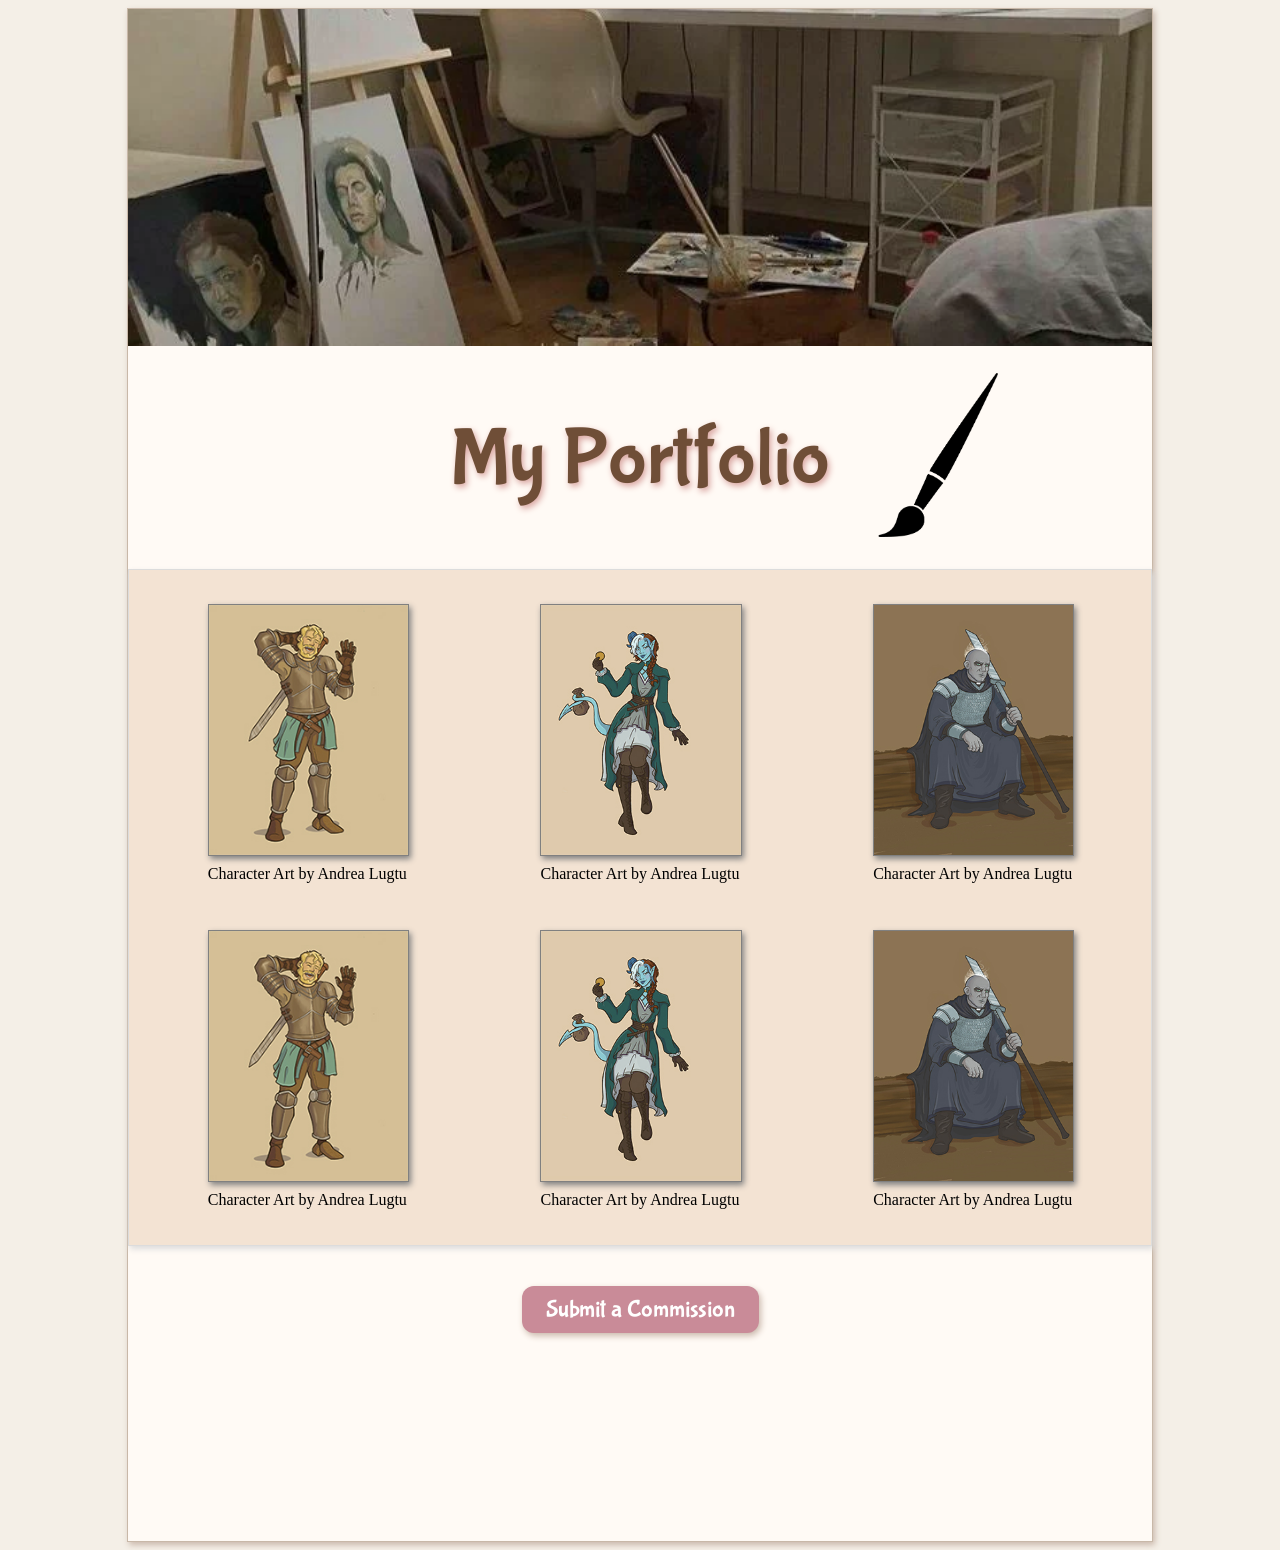
<file: Portfolio-Page.html>
<!doctype html>
<html>
<head>
<meta charset="utf-8">
<title>Portfolio Gallery</title>
	<link href="https://fonts.googleapis.com/css2?family=Bubblegum+Sans&display=swap" rel="stylesheet">
<style>
	body{
		background: #f4efe7;
	} #page{
		width: 1024px;
		max-width: 95%;
		height: auto;
		background: #fffaf5;
		border: 1px solid #c8b8a8;
		box-shadow: 2px 3px 6px #cbb9ad;
		margin: 0 auto;
	}  #banner{
		width:100%;
	}   h1 {
		text-align: center;
		font-family: 'Bubblegum Sans';
		font-size: 60pt;
		font: 60pt/1.4em 'Bubblegum Sans', script;
		color: #6f4e37;
		text-shadow: 2px 3px 6px #d9a5a0;
	} p {
		font: 14pt/1.4em Baskerville, "Palatino Linotype", Palatino, "Century Schoolbook L", "Times New Roman", "serif";
		width: 80%;
		max-width: 800px;
		letter-spacing: 1px;
		margin: 12px auto;
		color: #6d5b4d;
	}  #textbox {
        width: 100%;
        max-width: 1024px;
        margin: 0 auto;
		background: #f3e3d3;
        box-shadow: 2px 3px 6px gainsboro;
        border: 1px solid gainsboro;
		display: grid;
		justify-items: center;
		grid-template-columns: repeat(3, 1fr);
		gap: 24px;
		padding: 24px;
		box-sizing:border-box;
    } figure {
        margin: 10px;
    } #textbox img, .zoom {
        width: 100%;
        height: 250px;
        border: 1px solid gray;
        box-shadow: 2px 3px 6px gray;
        transition: transform 0.5s;
    } figcaption {
        font: 12pt/1.4em Candara;
        margin-top: 3px;
    } .zoom {
        background: url("thumb-tulip.jpg");
        background-size: 100%;
        background-position: center;
    } img:hover {
        transform: scale(1.03);
        transition: transform 0.5s;
    } .zoom:hover {
        background-size: 105%;
        transition: background-size 0.5s;
	} .paintbrush{
		width:120px;
		height: auto;
		position: relative;
        left: 100px;
		bottom:0;
		animation-name: rise;
		animation-duration: 6s;
		animation-fill-mode: forwards;
	} @keyframes rise {
		0% {bottom: 0; left: 100px;}
		50% {bottom:1000px; left: 100px;}
		100% {left:750px; bottom: 1000px;}
	} button {
		background: #c98b98;
		color: white;
		font-family: 'Bubblegum Sans';
		font-size: 18pt;
		padding: 10px 24px;
		border-radius: 12px;
		border: none;
		box-shadow: 2px 3px 6px #cbb9ad;
		display: block;
		margin: 40px auto;
		cursor: pointer;
		transition: 0.3s ease;
	} @media only screen and (max-width:750px) {
		#page {
			width: 95%;
			height: auto;
			margin: 20px auto;
		} h1 {
			font-size: 36pt;
		} p {
			width: 90%;
			font-size: 12pt;
		} .text-img {
			width:100%;
			float: none;
			margin: 0 0 30px 0;
		} button {
			width: 80%;
			font-size: 16pt;
		}#textbox {
        grid-template-columns: repeat(1, 1fr);
	} 
	</style>

</head>

<body>
	<div id="page">
		<img id="banner" src="header twitter.webp"/>
		<h1>My Portfolio</h1>
	<div id="textbox">
		 <figure>
			<a href= "image1.jpg">
            <img src="image1_thumbnail.jpg" />
			</a>
            <figcaption>
           Character Art by Andrea Lugtu
            </figcaption>
        </figure>
		 <figure>
			<a href= "image2.jpg">
            <img src="image2_thumbnail.jpg" />
			</a>
            <figcaption>
           Character Art by Andrea Lugtu
            </figcaption>
        </figure>
		 <figure>
			<a href= "image0 (2).jpeg">
            <img src="image0 (2)_thumbnail.jpg" />
			</a>
            <figcaption>
           Character Art by Andrea Lugtu
            </figcaption>
        </figure>
		<figure>
			<a href= "image1.jpg">
            <img src="image1_thumbnail.jpg" />
			</a>
            <figcaption>
           Character Art by Andrea Lugtu
            </figcaption>
        </figure>
		 <figure>
			<a href= "image2.jpg">
            <img src="image2_thumbnail.jpg" />
			</a>
            <figcaption>
           Character Art by Andrea Lugtu
            </figcaption>
        </figure>
		 <figure>
			<a href= "image0 (2).jpeg">
            <img src="image0 (2)_thumbnail.jpg" />
			</a>
            <figcaption>
           Character Art by Andrea Lugtu
            </figcaption>
        </figure>
		</div>
		<div id="button">
		<button onClick="window.location.href='https://lugtua1.github.io/grc-365-spring/Form-Page.html';">Submit a Commission</button>
	</div>
		<img class="paintbrush" src="paintbrush.png" />
	</div>
	
</body>
</html>
</file>
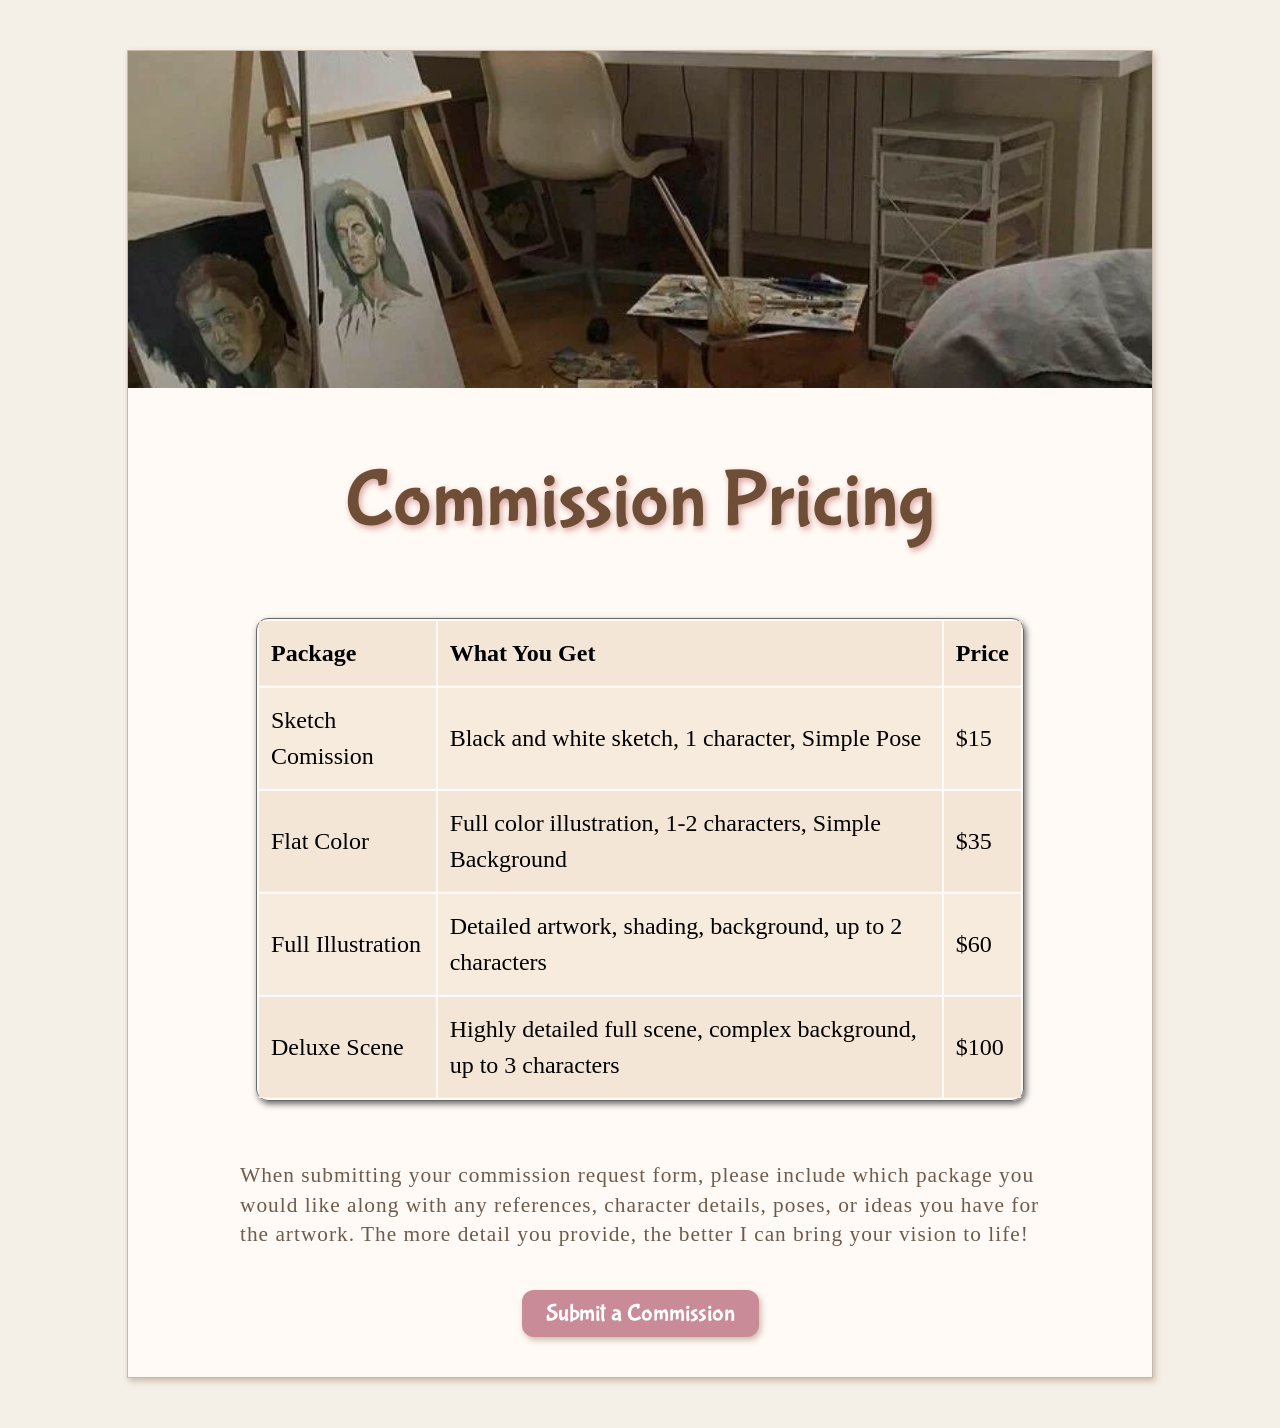
<file: Table-Page.html>
<!doctype html>
<html>
<head>
<meta charset="utf-8">
<title>Andrea's Illustrations</title>
	<link href="https://fonts.googleapis.com/css2?family=Bubblegum+Sans&display=swap" rel="stylesheet">
<style>
	@font-face {
		font-family: Candara;
		src: url("Candara.ttf")
	} body{
		background: #f4efe7;
	} #page{
		width: 1024px;
		max-width: 95%;
		background: #fffaf5;
		border: 1px solid #c8b8a8;
		box-shadow: 2px 3px 6px #cbb9ad;
		margin: 50px auto;
	}  #banner{
		width:100%;
	}   h1 {
		text-align: center;
		font-family: 'Bubblegum Sans';
		font-size: 60pt;
		font: 60pt/1.4em 'Bubblegum Sans', script;
		color: #6f4e37;
		text-shadow: 2px 3px 6px #d9a5a0;
	}  table {
		margin:60px auto;
		font: 18pt/1.4 em Candara;
		border-radius: 12px;
		border: 1px solid dimgray;
		box-shadow: 2px 3px 6px dimgray;
		background-size: cover;
		background-repeat:no-repeat;
		background-position:center;
		width: 75%;
	}th, td {
		padding: 14px 12px;
		text-align: left;
		border-bottom: 1px solid #eee;
		line-height: 1.5;
	} tr:nth-child(odd) {
		background: rgba(243,227,211,0.85);
	} tr:nth-child(even) {
		background: rgba(243,227,211,0.65);
	}p {
		font: 16pt/1.4em Baskerville, "Palatino Linotype", Palatino, "Century Schoolbook L", "Times New Roman", "serif";
		width: 80%;
		max-width: 800px;
		letter-spacing: 1px;
		margin: 12px auto;
		color: #6d5b4d;
	} .text-img {
		width: 360px;
		max-width: 100%;
		height: auto;
		float: left;
		margin: 0 24px 12px 0;
		border: 2px solid #b7c4b2;
		box-shadow: 2px 3px 6px darkgray;
	} button {
		background: #c98b98;
		color: white;
		font-family: 'Bubblegum Sans';
		font-size: 18pt;
		padding: 10px 24px;
		border-radius: 12px;
		border: none;
		box-shadow: 2px 3px 6px #cbb9ad;
		display: block;
		margin: 40px auto;
		cursor: pointer;
		transition: 0.3s ease;
	} @media only screen and (max-width:750px) {
		#page {
			width: 95%;
			height: auto;
			margin: 20px auto;
		} h1 {
			font-size: 36pt;
		} p {
			width: 90%;
			font-size: 12pt;
		} .text-img {
			width:100%;
			float: none;
			margin: 0 0 30px 0;
		} button {
			width: 80%;
			font-size: 16pt;
		}table {
		margin: auto;
		width: 80vw;
		align-content: center;
		}
	}
	</style>

</head>

<body>
	<div id="page">
		<img id="banner" src="header twitter.webp"/>
		<h1>Commission Pricing</h1>
		<table>
			<tr>
				<th>Package</th>
				<th>What You Get</th>
				<th>Price</th>
			</tr>
			<tr>
				<td> Sketch Comission</td>
				<td> Black and white sketch, 1 character, Simple Pose</td>
				<td> $15</td>
			</tr>
			<tr>
				<td> Flat Color</td>
				<td> Full color illustration, 1-2 characters, Simple Background</td>
				<td> $35</td>
			</tr>
			<tr>
				<td> Full Illustration</td>
				<td> Detailed artwork, shading, background, up to 2 characters</td>
				<td> $60</td>
			</tr>
			<tr>
				<td> Deluxe Scene</td>
				<td> Highly detailed full scene, complex background, up to 3 characters</td>
				<td> $100</td>
			</tr>
		</table>
		<p>
			 When submitting your commission request form, please include which package you would like along with any references, character details, poses, or ideas you have for the artwork. The more detail you provide, the better I can bring your vision to life!</p>
		<div id="button">
		<button onClick="window.location.href='https://lugtua1.github.io/grc-365-spring/Form-Page.html';">Submit a Commission</button>
	</div>
	</div>
	
</body>
</html>
</file>
<file: styles.css>
@charset "UTF-8";
* {margin: 0; padding: 0;}
body {
    font-family: Arial, sans-serif;
    background: whitesmoke; 
} #page {
    width: 928px;
    background: white;
    margin: 24px auto;
    border: 1px solid gray;
    box-shadow: 2px 3px 6px gray;
    z-index: 0;
} header {
    width: 928px;
    margin: 0 auto;
} header img {
    width: 100%;
} header h1 {
    font: 48pt/1.4em 'Dancing Script';
    text-align: center;
    margin-top: 24px;
    text-shadow: 2px 3px 6px goldenrod;
} main {
 	display: grid;
	grid-template-columns: repeat(2, 1fr);
	gap: 12px;
	width: 768px;
	margin: 24px auto;
} main img {
	width: 100%;
	height: 250px;
	object-fit: cover;
	display: block;
	border-radius: 6px;
}.thumbnail-container {
    text-align: left;
    position: relative;
    z-index: 1;
} .thumbnail {
    width: 256px;
    position: absolute;
    cursor: pointer;
    transition: filter 0.2s;
} .thumbnail:hover {
    filter: drop-shadow(2px 3px 6px gray);
    transition: filter 0.2s;
} .modal {
    display: none;
    position: fixed;
    z-index: 1;
    left: 0;
    top: 0;
    width: 100%;
    height: 100%;
    overflow: auto;
    background-color: rgba(0, 0, 0, 0.8);
} .modal-content {
    margin: auto;
    display: block;
    width: 80%;
    max-width: 700px;
} .close {
    position: absolute;
    top: 15px;
    right: 35px;
    color: #fff;
    font-size: 40px;
    font-weight: bold;
    transition: 0.3s;
    cursor: pointer;
} .close:hover, .close:focus {
    color: #bbb;
    text-decoration: none;
    cursor: pointer;
}
</file>
